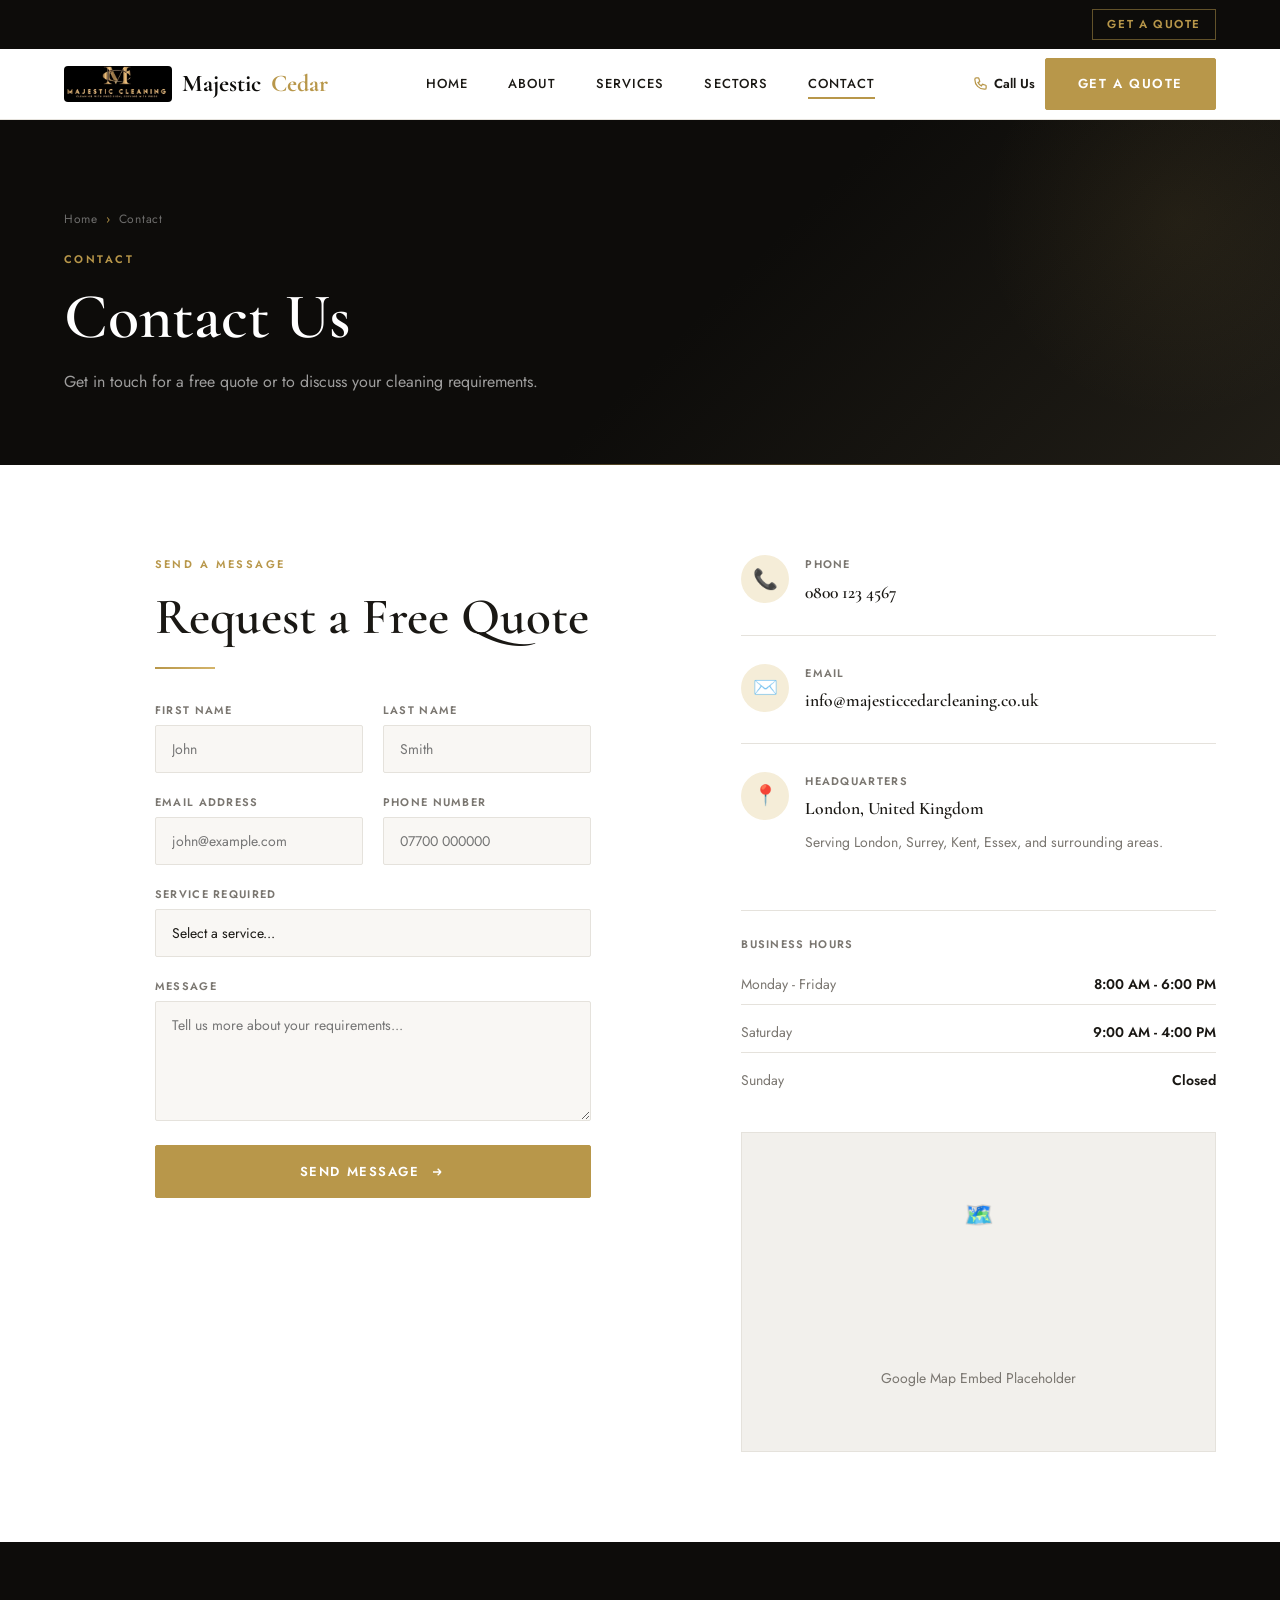
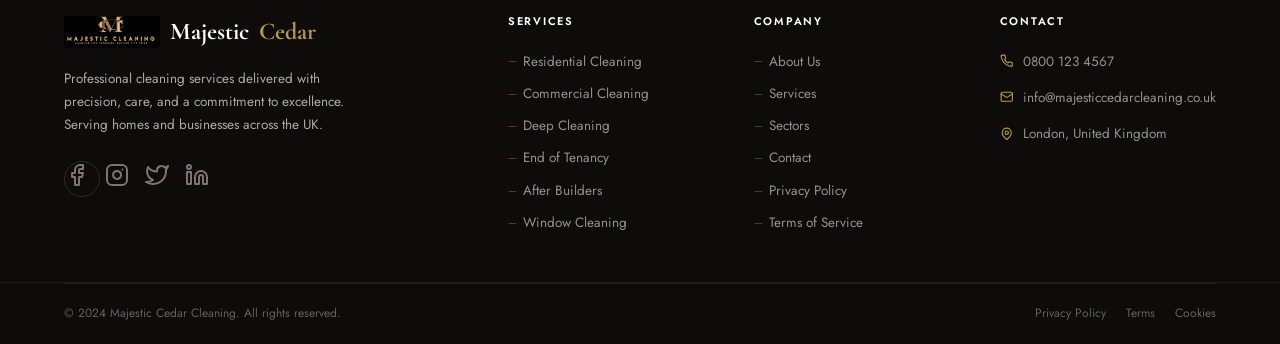
<file: contact.html>
<!DOCTYPE html>
<html lang="en">
<head>
  <meta charset="UTF-8">
  <meta name="viewport" content="width=device-width,initial-scale=1.0">
  <title>Contact Us — Majestic Cedar Cleaning</title>
  <link rel="stylesheet" href="styles.css">
  <script src="shared.js"></script>
</head>
<body>
  <div id="header-placeholder"></div>

<div id="page-hero-container"></div>
<script>
  document.addEventListener("DOMContentLoaded", () => {
    document.getElementById("page-hero-container").innerHTML = renderPageHero('Contact Us', 'Get in touch for a free quote or to discuss your cleaning requirements.', 'Contact');
  });
</script>
<section class="section">
  <div class="container">
    <div class="contact-grid">
      <div class="quote-form" style="box-shadow:none; border:none; padding:0; max-width:100%;">
        <span class="section-label">Send a Message</span>
        <h2 class="section-title">Request a Free Quote</h2>
        <div class="gold-divider"></div>
        <div class="form-grid" style="margin-top:32px;">
          <div class="form-group"><label>First Name</label><input type="text" placeholder="John"></div>
          <div class="form-group"><label>Last Name</label><input type="text" placeholder="Smith"></div>
          <div class="form-group"><label>Email Address</label><input type="email" placeholder="john@example.com"></div>
          <div class="form-group"><label>Phone Number</label><input type="tel" placeholder="07700 000000"></div>
          <div class="form-group form-grid--full"><label>Service Required</label>
            <select><option value="">Select a service...</option><option>Residential Cleaning</option><option>Commercial Cleaning</option><option>Deep Cleaning</option><option>End of Tenancy</option><option>After Builders</option><option>Window Cleaning</option></select>
          </div>
          <div class="form-group form-grid--full"><label>Message</label><textarea placeholder="Tell us more about your requirements..."></textarea></div>
        </div>
        <div style="margin-top:24px;">
          <button class="btn btn--gold" style="width:100%;justify-content:center;padding:16px;">Send Message <svg width="16" height="16" fill="none" viewBox="0 0 24 24" stroke="currentColor" stroke-width="2"><path d="M13 7l5 5m0 0l-5 5m5-5H6"/></svg></button>
        </div>
      </div>
      <div>
        <div class="contact-info__item">
          <div class="contact-info__icon">📞</div>
          <div>
            <div class="contact-info__label">Phone</div>
            <div class="contact-info__value">0800 123 4567</div>
          </div>
        </div>
        <div class="contact-info__item">
          <div class="contact-info__icon">✉️</div>
          <div>
            <div class="contact-info__label">Email</div>
            <div class="contact-info__value">info@majesticcedarcleaning.co.uk</div>
          </div>
        </div>
        <div class="contact-info__item" style="border-bottom:none;">
          <div class="contact-info__icon">📍</div>
          <div>
            <div class="contact-info__label">Headquarters</div>
            <div class="contact-info__value">London, United Kingdom</div>
            <div style="font-size:14px;color:var(--text-grey);margin-top:8px;">Serving London, Surrey, Kent, Essex, and surrounding areas.</div>
          </div>
        </div>
        <div style="margin-top:24px; padding-top:24px; border-top:1px solid var(--mid-grey);">
            <div class="contact-info__label">Business Hours</div>
            <div class="hours-grid" style="margin-top:12px;">
                <div class="hours-row"><span class="hours-row__day">Monday - Friday</span><span class="hours-row__time">8:00 AM - 6:00 PM</span></div>
                <div class="hours-row"><span class="hours-row__day">Saturday</span><span class="hours-row__time">9:00 AM - 4:00 PM</span></div>
                <div class="hours-row"><span class="hours-row__day">Sunday</span><span class="hours-row__time">Closed</span></div>
            </div>
        </div>
        <div class="map-placeholder">
          <span style="font-size:24px;">🗺️</span>
          <div>Google Map Embed Placeholder</div>
        </div>
      </div>
    </div>
  </div>
</section>

  <div id="footer-placeholder"></div>
  <script>
    document.getElementById('header-placeholder').outerHTML = renderTopBar() + renderNav('Contact');
    document.getElementById('footer-placeholder').outerHTML = renderFooter();
    initShared();
  </script>
</body>
</html>
</file>
<file: styles.css>
@import url('https://fonts.googleapis.com/css2?family=Cormorant+Garamond:ital,wght@0,300;0,400;0,600;0,700;1,300;1,400&family=Jost:wght@300;400;500;600&display=swap');

:root {

    --white: #FFFFFF;

    --off-white: #F9F7F4;

    --light-grey: #F2F0EC;

    --mid-grey: #E5E2DC;

    --text-grey: #7A7670;

    --text-dark: #1A1814;

    --black: #0D0C0A;

    --gold: #B8974A;

    --gold-light: #D4B46A;

    --gold-pale: #F5EDD8;

    --gold-dark: #8C6E2A;

    --font-display: 'Cormorant Garamond', Georgia, serif;

    --font-body: 'Jost', sans-serif;

    --shadow-sm: 0 2px 12px rgba(184, 151, 74, 0.08);

    --shadow-md: 0 8px 32px rgba(26, 24, 20, 0.10);

    --shadow-gold: 0 4px 24px rgba(184, 151, 74, 0.18);

    --radius: 2px;

    --transition: 0.28s cubic-bezier(0.4, 0, 0.2, 1);

}

*,
*::before,
*::after {
    box-sizing: border-box;
    margin: 0;
    padding: 0;
}

html {
    scroll-behavior: smooth;
    font-size: 16px;
}

body {

    font-family: var(--font-body);

    color: var(--text-dark);

    background: var(--white);

    line-height: 1.65;

    -webkit-font-smoothing: antialiased;

}

a {
    color: inherit;
    text-decoration: none;
}

img {
    max-width: 100%;
    display: block;
}

ul {
    list-style: none;
}

button {
    cursor: pointer;
    border: none;
    background: none;
    font-family: inherit;
}

/* ============ UTILITY ============ */

.container {
    width: 100%;
    max-width: 1200px;
    margin: 0 auto;
    padding: 0 24px;
}

.container--narrow {
    width: 100%;
    max-width: 800px;
    margin: 0 auto;
    padding: 0 24px;
}

.section {
    padding: 90px 0;
}

.section--grey {
    background: var(--off-white);
}

.section--dark {
    background: var(--black);
    color: var(--white);
}

.section--gold-pale {
    background: var(--gold-pale);
}

.section-label {

    font-family: var(--font-body);

    font-size: 11px;

    font-weight: 600;

    letter-spacing: 0.22em;

    text-transform: uppercase;

    color: var(--gold);

    margin-bottom: 14px;

    display: block;

}

.section-title {

    font-family: var(--font-display);

    font-size: clamp(2rem, 4vw, 3.2rem);

    font-weight: 600;

    line-height: 1.15;

    color: var(--text-dark);

    margin-bottom: 20px;

}

.section-title--white {
    color: var(--white);
}

.section-subtitle {

    font-size: 1rem;

    color: var(--text-grey);

    max-width: 560px;

    line-height: 1.75;

}

.section-subtitle--white {
    color: rgba(255, 255, 255, 0.7);
}

.text-center {
    text-align: center;
}

.text-center .section-subtitle {
    margin: 0 auto;
}

/* ============ BUTTONS ============ */

.btn {

    display: inline-flex;

    align-items: center;

    gap: 10px;

    padding: 14px 32px;

    font-family: var(--font-body);

    font-size: 13px;

    font-weight: 600;

    letter-spacing: 0.12em;

    text-transform: uppercase;

    transition: var(--transition);

    border-radius: var(--radius);

    white-space: nowrap;

}

.btn--gold {

    background: var(--gold);

    color: var(--white);

    border: 1.5px solid var(--gold);

}

.btn--gold:hover {

    background: var(--gold-dark);

    border-color: var(--gold-dark);

    transform: translateY(-1px);

    box-shadow: var(--shadow-gold);

}

.btn--outline {

    background: transparent;

    color: var(--text-dark);

    border: 1.5px solid var(--text-dark);

}

.btn--outline:hover {

    background: var(--text-dark);

    color: var(--white);

    transform: translateY(-1px);

}

.btn--outline-white {

    background: transparent;

    color: var(--white);

    border: 1.5px solid rgba(255, 255, 255, 0.5);

}

.btn--outline-white:hover {

    background: var(--white);

    color: var(--black);

    border-color: var(--white);

}

.btn--outline-gold {

    background: transparent;

    color: var(--gold);

    border: 1.5px solid var(--gold);

}

.btn--outline-gold:hover {

    background: var(--gold);

    color: var(--white);

}

/* ============ TOP BAR ============ */

.topbar {

    background: var(--black);

    color: rgba(255, 255, 255, 0.75);

    padding: 9px 0;

    font-size: 12.5px;

    letter-spacing: 0.04em;

}

.topbar__inner {

    display: flex;

    align-items: center;

    justify-content: space-between;

    gap: 16px;

}

.topbar__left {
    display: flex;
    align-items: center;
    gap: 20px;
}

.topbar__item {
    display: flex;
    align-items: center;
    gap: 7px;
    color: rgba(255, 255, 255, 0.65);
}

.topbar__item svg {
    color: var(--gold);
    flex-shrink: 0;
}

.topbar__cta {

    font-size: 11.5px;

    font-weight: 600;

    letter-spacing: 0.14em;

    text-transform: uppercase;

    color: var(--gold);

    border: 1px solid rgba(184, 151, 74, 0.5);

    padding: 5px 14px;

    transition: var(--transition);

}

.topbar__cta:hover {
    background: var(--gold);
    color: var(--white);
}

/* ============ NAVIGATION ============ */

.nav {

    position: sticky;

    top: 0;

    z-index: 100;

    background: var(--white);

    border-bottom: 1px solid var(--mid-grey);

    transition: box-shadow var(--transition);

}

.nav.scrolled {
    box-shadow: 0 4px 24px rgba(26, 24, 20, 0.08);
}

.nav__inner {

    display: flex;

    align-items: center;

    justify-content: space-between;

    height: 70px;

    gap: 32px;

}

.nav__logo {

    font-family: var(--font-display);

    font-size: 1.5rem;

    font-weight: 700;

    color: var(--black);

    display: flex;

    align-items: center;

    gap: 10px;

    flex-shrink: 0;

}

.nav__logo-icon {

    width: 36px;
    height: 36px;

    background: var(--gold);

    border-radius: 50%;

    display: grid;
    place-items: center;

    color: white;
    font-size: 16px;

}

.nav__logo span {
    color: var(--gold);
}

.nav__links {

    display: flex;

    align-items: center;

    gap: 8px;

    flex: 1;

    justify-content: center;

}

.nav__link {

    font-size: 13px;

    font-weight: 500;

    letter-spacing: 0.08em;

    text-transform: uppercase;

    color: var(--text-dark);

    padding: 8px 16px;

    border-radius: var(--radius);

    transition: var(--transition);

    position: relative;

}

.nav__link::after {

    content: '';

    position: absolute;

    bottom: 4px;
    left: 16px;
    right: 16px;

    height: 1.5px;

    background: var(--gold);

    transform: scaleX(0);

    transition: transform var(--transition);

    transform-origin: center;

}

.nav__link:hover::after,
.nav__link.active::after {
    transform: scaleX(1);
}

.nav__link:hover {
    color: var(--gold);
}

.nav__cta {
    display: flex;
    align-items: center;
    gap: 10px;
    flex-shrink: 0;
}

.nav__phone {

    font-size: 13px;

    font-weight: 600;

    color: var(--text-dark);

    display: flex;
    align-items: center;
    gap: 6px;

}

.nav__phone svg {
    color: var(--gold);
}

.nav__hamburger {
    display: none;
    flex-direction: column;
    gap: 5px;
    padding: 8px;
}

.nav__hamburger span {

    display: block;
    width: 22px;
    height: 1.5px;

    background: var(--text-dark);
    transition: var(--transition);

}

.nav__mobile {
    display: none;
}

/* ============ HERO ============ */

.hero {
    min-height: 70vh;
    display: flex;
    align-items: center;
    position: relative;
    overflow: hidden;
    background: var(--white);
    padding: 60px 0 80px 0;
}

.hero__image {
    position: absolute;
    top: 0;
    right: 0;
    bottom: 0;
    width: 45%;
    background: url('https://images.unsplash.com/photo-1581578731548-c64695cc6952?w=1600&q=80') center/cover no-repeat;
    border-top-left-radius: 50vw;
    border-bottom-left-radius: 50vw;
    z-index: 1;
}

.hero__content {
    position: relative;
    max-width: 50%;
    z-index: 2;
}

.hero__badge {

    display: inline-flex;

    align-items: center;

    gap: 8px;

    font-size: 11px;

    font-weight: 600;

    letter-spacing: 0.2em;

    text-transform: uppercase;

    color: var(--gold);

    border: 1px solid rgba(184, 151, 74, 0.35);

    padding: 7px 16px;

    margin-bottom: 28px;

    background: rgba(184, 151, 74, 0.08);

}

.hero__badge::before {

    content: '';

    width: 6px;
    height: 6px;

    border-radius: 50%;

    background: var(--gold);

    animation: pulse 2s ease-in-out infinite;

}

@keyframes pulse {

    0%,
    100% {
        opacity: 1;
        transform: scale(1);
    }

    50% {
        opacity: 0.5;
        transform: scale(0.8);
    }

}

.hero__title {

    font-family: var(--font-display);

    font-size: clamp(2.2rem, 8vw, 4.5rem);

    font-weight: 700;

    line-height: 1.1;

    color: var(--text-dark);

    margin-bottom: 24px;

    letter-spacing: -0.01em;

}

.hero__title em {

    font-style: italic;

    color: var(--gold-light);

}

.hero__subtitle {
    font-size: 1.1rem;
    color: var(--text-grey);
    margin-bottom: 40px;
    line-height: 1.7;
    max-width: 520px;
}

.hero__actions {
    display: flex;
    gap: 16px;
    flex-wrap: wrap;
}

@media (max-width: 991px) {
    .hero {
        flex-direction: column;
        text-align: center;
        padding-top: 60px;
        padding-bottom: 80px;
        min-height: auto;
    }
    
    .hero .container {
        order: 1;
    }
    
    .hero__content {
        max-width: 100%;
        margin-bottom: 0;
    }
    
    .hero__actions {
        justify-content: center;
    }
    
    .hero__image {
        order: 2;
        position: relative;
        width: calc(100% - 48px);
        margin: 40px auto 0;
        height: 350px;
        border-radius: 16px;
    }
}

/* ============ TRUST BADGES ============ */

.trust {
    position: relative;
    z-index: 10;
    margin-top: -60px;
    padding: 0 0 40px 0;
    background: transparent;
}

.trust__inner {
    display: grid;
    grid-template-columns: repeat(3, 1fr);
    background: var(--white);
    border-radius: var(--radius);
    box-shadow: var(--shadow-md);
    overflow: hidden;
}

.trust__item {

    display: flex;

    align-items: center;

    gap: 16px;

    padding: 28px 32px;

    border-right: 1px solid var(--mid-grey);

    transition: background var(--transition);

}

.trust__item:last-child {
    border-right: none;
}

.trust__item:hover {
    background: var(--off-white);
}

.trust__icon {

    width: 44px;
    height: 44px;
    flex-shrink: 0;

    background: var(--gold-pale);

    border-radius: 50%;

    display: grid;
    place-items: center;

    color: var(--gold);

    font-size: 18px;

}

.trust__title {

    font-family: var(--font-display);

    font-size: 1.1rem;

    font-weight: 600;

    color: var(--text-dark);

    margin-bottom: 2px;

}

.trust__desc {
    font-size: 12px;
    color: var(--text-grey);
}

/* ============ SERVICES OVERVIEW ============ */

.services-grid {

    display: grid;

    grid-template-columns: repeat(auto-fit, minmax(min(100%, 260px), 1fr));

    gap: 2px;

    background: var(--mid-grey);

    border: 2px solid var(--mid-grey);

}

.service-card {

    background: var(--white);

    padding: 40px 32px;

    transition: var(--transition);

    position: relative;

    overflow: hidden;

}

.service-card::before {

    content: '';

    position: absolute;

    bottom: 0;
    left: 0;

    width: 100%;
    height: 3px;

    background: var(--gold);

    transform: scaleX(0);

    transition: transform var(--transition);

    transform-origin: left;

}

.service-card:hover {
    background: var(--off-white);
}

.service-card:hover::before {
    transform: scaleX(1);
}

.service-card__img {

    width: 100%;
    height: 180px;

    object-fit: cover;

    margin-bottom: 24px;

    filter: grayscale(20%);

    transition: filter var(--transition);

}

.service-card:hover .service-card__img {
    filter: grayscale(0);
}

.service-card__icon {

    font-size: 2rem;

    margin-bottom: 16px;

    display: block;

}

.service-card__title {

    font-family: var(--font-display);

    font-size: 1.4rem;

    font-weight: 600;

    margin-bottom: 12px;

}

.service-card__desc {

    font-size: 14px;

    color: var(--text-grey);

    line-height: 1.7;

    margin-bottom: 20px;

}

.service-card__link {

    font-size: 12px;

    font-weight: 600;

    letter-spacing: 0.12em;

    text-transform: uppercase;

    color: var(--gold);

    display: inline-flex;
    align-items: center;
    gap: 6px;

    transition: gap var(--transition);

}

.service-card:hover .service-card__link {
    gap: 10px;
}

/* ============ HOW IT WORKS ============ */

.how-it-works__steps {

    display: grid;

    grid-template-columns: repeat(3, 1fr);

    gap: 0;

    position: relative;

}

.how-it-works__steps::before {

    content: '';

    position: absolute;

    top: 44px;
    left: calc(33.33% - 0px);
    right: calc(33.33% - 0px);

    height: 1px;

    background: linear-gradient(to right, var(--gold), var(--gold-light), var(--gold));

    opacity: 0.4;

}

.step {

    text-align: center;

    padding: 40px 32px;

    position: relative;

}

.step__number {

    width: 88px;
    height: 88px;

    border-radius: 50%;

    background: var(--white);

    border: 2px solid var(--mid-grey);

    display: grid;
    place-items: center;

    font-family: var(--font-display);

    font-size: 2rem;

    font-weight: 300;

    color: var(--gold);

    margin: 0 auto 24px;

    position: relative;

    z-index: 1;

    transition: var(--transition);

}

.step:hover .step__number {

    border-color: var(--gold);

    background: var(--gold-pale);

    transform: scale(1.05);

}

.step__title {

    font-family: var(--font-display);

    font-size: 1.3rem;

    font-weight: 600;

    margin-bottom: 10px;

}

.step__desc {
    font-size: 14px;
    color: var(--text-grey);
    line-height: 1.7;
}

/* ============ TESTIMONIALS ============ */

.testimonials-grid {

    display: grid;

    grid-template-columns: repeat(auto-fit, minmax(min(100%, 300px), 1fr));

    gap: 24px;

}

.testimonial-card {

    background: var(--white);

    border: 1px solid var(--mid-grey);

    padding: 36px 32px;

    position: relative;

    transition: var(--transition);

}

.testimonial-card:hover {

    border-color: var(--gold);

    box-shadow: var(--shadow-gold);

    transform: translateY(-3px);

}

.testimonial-card__quote {

    font-family: var(--font-display);

    font-size: 4rem;

    line-height: 0.6;

    color: var(--gold);

    opacity: 0.3;

    margin-bottom: 16px;

}

.testimonial-card__text {

    font-size: 15px;

    color: var(--text-dark);

    line-height: 1.75;

    margin-bottom: 24px;

    font-style: italic;

}

.testimonial-card__stars {
    color: var(--gold);
    font-size: 14px;
    margin-bottom: 16px;
}

.testimonial-card__author {
    font-weight: 600;
    font-size: 14px;
}

.testimonial-card__role {
    font-size: 12px;
    color: var(--text-grey);
}

/* ============ COVERAGE ============ */

.coverage {

    background: linear-gradient(135deg, var(--black) 60%, #1a1610 100%);

    color: var(--white);

    padding: 70px 0;

    position: relative;

    overflow: hidden;

}

.coverage::before {

    content: '';

    position: absolute;

    top: 0;
    left: 0;
    right: 0;

    height: 2px;

    background: linear-gradient(to right, transparent, var(--gold), transparent);

}

.coverage__inner {

    display: flex;
    align-items: center;

    gap: 60px;

}

.coverage__text {
    flex: 1;
}

.coverage__areas {

    display: flex;
    flex-wrap: wrap;
    gap: 8px;

    margin-top: 20px;

}

.coverage__tag {

    font-size: 12px;

    padding: 5px 14px;

    border: 1px solid rgba(184, 151, 74, 0.3);

    color: rgba(255, 255, 255, 0.7);

    border-radius: 2px;

    transition: var(--transition);

}

.coverage__tag:hover {

    border-color: var(--gold);

    color: var(--gold);

}

.coverage__cta {
    flex-shrink: 0;
}

/* ============ QUOTE FORM ============ */

.quote-form {

    background: var(--white);

    border: 1px solid var(--mid-grey);

    padding: 50px;

    max-width: 700px;

    margin: 0 auto;

    box-shadow: var(--shadow-md);

}

.form-grid {

    display: grid;

    grid-template-columns: 1fr 1fr;

    gap: 20px;

}

.form-grid--full {
    grid-column: 1 / -1;
}

.form-group {
    display: flex;
    flex-direction: column;
    gap: 6px;
}

.form-group label {

    font-size: 11px;

    font-weight: 600;

    letter-spacing: 0.12em;

    text-transform: uppercase;

    color: var(--text-grey);

}

.form-group input,

.form-group select,

.form-group textarea {

    padding: 13px 16px;

    border: 1px solid var(--mid-grey);

    border-radius: var(--radius);

    font-family: var(--font-body);

    font-size: 14px;

    color: var(--text-dark);

    background: var(--off-white);

    outline: none;

    transition: border-color var(--transition);

    -webkit-appearance: none;
    appearance: none;

}

.form-group input:focus,

.form-group select:focus,

.form-group textarea:focus {

    border-color: var(--gold);

    background: var(--white);

    box-shadow: 0 0 0 3px rgba(184, 151, 74, 0.08);

}

.form-group textarea {
    resize: vertical;
    min-height: 120px;
}

/* ============ FOOTER ============ */

.footer {

    background: var(--black);

    color: rgba(255, 255, 255, 0.65);

    padding: 70px 0 0;

}

.footer__grid {

    display: grid;

    grid-template-columns: 2fr 1fr 1fr 1fr;

    gap: 48px;

    margin-bottom: 48px;

}

.footer__logo {

    font-family: var(--font-display);

    font-size: 1.5rem;

    font-weight: 700;

    color: var(--white);

    margin-bottom: 16px;

    display: flex;
    align-items: center;
    gap: 10px;

}

.footer__logo span {
    color: var(--gold);
}

.footer__tagline {

    font-size: 13.5px;

    line-height: 1.7;

    margin-bottom: 24px;

    max-width: 280px;

}

.footer__socials {
    display: flex;
    gap: 10px;
}

.footer__social {

    width: 36px;
    height: 36px;

    border: 1px solid rgba(255, 255, 255, 0.12);

    border-radius: 50%;

    display: grid;
    place-items: center;

    font-size: 14px;
    color: rgba(255, 255, 255, 0.5);

    transition: var(--transition);

}

.footer__social:hover {

    border-color: var(--gold);

    color: var(--gold);

}

.footer__heading {

    font-size: 11px;

    font-weight: 600;

    letter-spacing: 0.16em;

    text-transform: uppercase;

    color: var(--white);

    margin-bottom: 20px;

}

.footer__links {
    display: flex;
    flex-direction: column;
    gap: 10px;
}

.footer__link {

    font-size: 13.5px;

    color: rgba(255, 255, 255, 0.55);

    transition: color var(--transition);

    display: flex;
    align-items: center;
    gap: 6px;

}

.footer__link:hover {
    color: var(--gold);
}

.footer__link::before {

    content: '—';

    font-size: 10px;

    color: var(--gold);

    opacity: 0.5;

}

.footer__contact-item {

    display: flex;
    align-items: flex-start;
    gap: 10px;

    font-size: 13.5px;

    margin-bottom: 12px;

    color: rgba(255, 255, 255, 0.55);

}

.footer__contact-icon {
    color: var(--gold);
    flex-shrink: 0;
    margin-top: 2px;
}

.footer__bottom {

    border-top: 1px solid rgba(255, 255, 255, 0.07);

    padding: 20px 0;

    display: flex;

    align-items: center;

    justify-content: space-between;

    font-size: 12px;

    color: rgba(255, 255, 255, 0.35);

}

.footer__bottom-links {
    display: flex;
    gap: 20px;
}

.footer__bottom-link {
    transition: color var(--transition);
}

.footer__bottom-link:hover {
    color: var(--gold);
}

/* ============ PAGE HERO BANNER ============ */

.page-hero {

    background: linear-gradient(135deg, var(--black) 55%, #211e17 100%);

    padding: 90px 0 70px;

    position: relative;

    overflow: hidden;

}

.page-hero::before {

    content: '';

    position: absolute;

    bottom: 0;
    left: 0;
    right: 0;

    height: 1px;

    background: linear-gradient(to right, transparent, rgba(184, 151, 74, 0.4), transparent);

}

.page-hero::after {

    content: '';

    position: absolute;

    top: -100px;
    right: -100px;

    width: 400px;
    height: 400px;

    border-radius: 50%;

    background: radial-gradient(circle, rgba(184, 151, 74, 0.08) 0%, transparent 70%);

}

.page-hero__breadcrumb {

    display: flex;
    align-items: center;
    gap: 8px;

    font-size: 12px;

    color: rgba(255, 255, 255, 0.4);

    margin-bottom: 20px;

    letter-spacing: 0.06em;

}

.page-hero__breadcrumb a:hover {
    color: var(--gold);
}

.page-hero__breadcrumb span {
    color: var(--gold);
}

.page-hero__title {

    font-family: var(--font-display);

    font-size: clamp(2.5rem, 5vw, 4rem);

    font-weight: 600;

    color: var(--white);

    line-height: 1.1;

    margin-bottom: 16px;

    position: relative;

}

.page-hero__subtitle {

    font-size: 1rem;

    color: rgba(255, 255, 255, 0.6);

    max-width: 500px;

    line-height: 1.7;

}

/* ============ ABOUT PAGE ============ */

.about-intro {

    display: grid;

    grid-template-columns: 1fr 1fr;

    gap: 80px;

    align-items: center;

}

.about-intro__img-wrap {

    position: relative;

}

.about-intro__img {

    width: 100%;
    height: 500px;

    object-fit: cover;

}

.about-intro__img-accent {

    position: absolute;

    bottom: -20px;
    right: -20px;

    width: 120px;
    height: 120px;

    border: 3px solid var(--gold);

    opacity: 0.4;

}

.why-choose__grid {

    display: grid;

    grid-template-columns: repeat(auto-fit, minmax(min(100%, 240px), 1fr));

    gap: 32px;

}

.why-card {

    padding: 32px;

    border: 1px solid var(--mid-grey);

    transition: var(--transition);

    background: var(--white);

}

.why-card:hover {

    border-color: var(--gold);

    transform: translateY(-4px);

    box-shadow: var(--shadow-gold);

}

.why-card__icon {

    font-size: 2.2rem;

    margin-bottom: 16px;

    display: block;

}

.why-card__title {

    font-family: var(--font-display);

    font-size: 1.2rem;

    font-weight: 600;

    margin-bottom: 10px;

}

.why-card__desc {
    font-size: 14px;
    color: var(--text-grey);
    line-height: 1.7;
}

.stats-grid {

    display: grid;

    grid-template-columns: repeat(4, 1fr);

    gap: 0;

    background: var(--black);

}

.stat-item {

    padding: 50px 32px;

    text-align: center;

    border-right: 1px solid rgba(255, 255, 255, 0.07);

}

.stat-item:last-child {
    border-right: none;
}

.stat-item__number {

    font-family: var(--font-display);

    font-size: clamp(2.5rem, 5vw, 4rem);

    font-weight: 600;

    color: var(--gold);

    line-height: 1;

    margin-bottom: 8px;

}

.stat-item__label {

    font-size: 12px;

    font-weight: 600;

    letter-spacing: 0.14em;

    text-transform: uppercase;

    color: rgba(255, 255, 255, 0.5);

}

.cert-grid {

    display: flex;

    align-items: center;

    justify-content: center;

    gap: 32px;

    flex-wrap: wrap;

}

.cert-badge {

    width: 120px;
    height: 120px;

    border: 2px solid var(--mid-grey);

    border-radius: 50%;

    display: grid;
    place-items: center;

    font-size: 2.5rem;

    transition: var(--transition);

    background: var(--white);

}

.cert-badge:hover {

    border-color: var(--gold);

    transform: scale(1.05);

    box-shadow: var(--shadow-gold);

}

/* ============ SERVICES PAGE ============ */

.services-main-grid {

    display: grid;

    grid-template-columns: repeat(auto-fit, minmax(min(100%, 320px), 1fr));

    gap: 28px;

}

.service-main-card {

    background: var(--white);

    border: 1px solid var(--mid-grey);

    overflow: hidden;

    transition: var(--transition);

}

.service-main-card:hover {

    box-shadow: var(--shadow-md);

    transform: translateY(-4px);

    border-color: var(--gold);

}

.service-main-card__img {

    width: 100%;
    height: 220px;

    object-fit: cover;

    filter: grayscale(15%);

    transition: filter var(--transition);

}

.service-main-card:hover .service-main-card__img {
    filter: grayscale(0);
}

.service-main-card__body {
    padding: 28px;
}

.service-main-card__icon {
    font-size: 1.8rem;
    margin-bottom: 12px;
    display: block;
}

.service-main-card__title {

    font-family: var(--font-display);

    font-size: 1.4rem;

    font-weight: 600;

    margin-bottom: 10px;

}

.service-main-card__desc {

    font-size: 14px;

    color: var(--text-grey);

    line-height: 1.7;

    margin-bottom: 20px;

}

.service-main-card__actions {
    display: flex;
    gap: 12px;
    flex-wrap: wrap;
}

/* ============ INDIVIDUAL SERVICE PAGE ============ */

.service-detail {
    display: grid;
    grid-template-columns: 1fr 1fr;
    gap: 60px;
    align-items: center;
}

.service-detail__img {
    width: 100%;
    height: 420px;
    object-fit: cover;
}

.checklist {
    display: flex;
    flex-direction: column;
    gap: 12px;
}

.checklist__item {

    display: flex;
    align-items: flex-start;
    gap: 12px;

    font-size: 14.5px;
    line-height: 1.6;

}

.checklist__icon {

    width: 22px;
    height: 22px;
    flex-shrink: 0;

    background: var(--gold-pale);

    border-radius: 50%;

    display: grid;
    place-items: center;

    color: var(--gold);
    font-size: 12px;
    font-weight: 700;

    margin-top: 1px;

}

.benefits-grid {

    display: grid;

    grid-template-columns: repeat(auto-fit, minmax(min(100%, 200px), 1fr));

    gap: 24px;

}

.benefit-card {

    background: var(--white);

    border: 1px solid var(--mid-grey);

    padding: 28px 24px;

    text-align: center;

    transition: var(--transition);

}

.benefit-card:hover {

    border-color: var(--gold);

    box-shadow: var(--shadow-gold);

    transform: translateY(-3px);

}

.benefit-card__icon {
    font-size: 2rem;
    margin-bottom: 12px;
    display: block;
}

.benefit-card__title {

    font-family: var(--font-display);

    font-size: 1.1rem;

    font-weight: 600;

    margin-bottom: 8px;

}

.benefit-card__desc {
    font-size: 13px;
    color: var(--text-grey);
}

.faq {
    max-width: 740px;
    margin: 0 auto;
}

.faq__item {

    border-bottom: 1px solid var(--mid-grey);

}

.faq__question {

    width: 100%;

    display: flex;
    align-items: center;
    justify-content: space-between;

    padding: 20px 0;

    font-weight: 600;
    font-size: 15px;

    text-align: left;

    cursor: pointer;

    color: var(--text-dark);

    transition: color var(--transition);

}

.faq__question:hover {
    color: var(--gold);
}

.faq__toggle {

    width: 28px;
    height: 28px;
    flex-shrink: 0;

    border: 1px solid var(--mid-grey);

    border-radius: 50%;

    display: grid;
    place-items: center;

    font-size: 16px;
    color: var(--gold);

    transition: var(--transition);

}

.faq__item.open .faq__toggle {
    transform: rotate(45deg);
}

.faq__answer {

    font-size: 14.5px;
    color: var(--text-grey);

    line-height: 1.75;

    padding: 0 0 20px;

    display: none;

}

.faq__item.open .faq__answer {
    display: block;
}

.related-services {

    display: flex;
    gap: 12px;
    flex-wrap: wrap;

}

.related-tag {

    font-size: 12px;

    font-weight: 600;

    letter-spacing: 0.1em;

    text-transform: uppercase;

    color: var(--gold);

    border: 1px solid var(--gold);

    padding: 8px 18px;

    transition: var(--transition);

}

.related-tag:hover {
    background: var(--gold);
    color: var(--white);
}

/* ============ CONTACT PAGE ============ */

.contact-grid {

    display: grid;

    grid-template-columns: 1.3fr 1fr;

    gap: 60px;

    align-items: start;

}

.contact-info__item {

    display: flex;
    align-items: flex-start;
    gap: 16px;

    margin-bottom: 28px;

    padding-bottom: 28px;

    border-bottom: 1px solid var(--mid-grey);

}

.contact-info__item:last-child {
    border-bottom: none;
}

.contact-info__icon {

    width: 48px;
    height: 48px;
    flex-shrink: 0;

    background: var(--gold-pale);

    border-radius: 50%;

    display: grid;
    place-items: center;

    color: var(--gold);
    font-size: 20px;

}

.contact-info__label {

    font-size: 11px;

    font-weight: 600;

    letter-spacing: 0.12em;

    text-transform: uppercase;

    color: var(--text-grey);

    margin-bottom: 4px;

}

.contact-info__value {

    font-family: var(--font-display);

    font-size: 1.1rem;

    font-weight: 600;

}

.map-placeholder {

    background: var(--light-grey);

    height: 320px;

    display: grid;
    place-items: center;

    border: 1px solid var(--mid-grey);

    font-size: 14px;
    color: var(--text-grey);

    margin-top: 32px;

    text-align: center;
    gap: 8px;

}

.hours-grid {

    display: flex;
    flex-direction: column;
    gap: 8px;

}

.hours-row {

    display: flex;
    justify-content: space-between;

    font-size: 14px;

    padding: 8px 0;

    border-bottom: 1px solid var(--mid-grey);

}

.hours-row:last-child {
    border-bottom: none;
}

.hours-row__day {
    color: var(--text-grey);
}

.hours-row__time {
    font-weight: 600;
}

/* ============ CTA BANNER ============ */

.cta-banner {

    background: var(--gold-pale);

    border-top: 2px solid var(--gold);

    border-bottom: 2px solid var(--gold);

    padding: 70px 0;

    text-align: center;

}

.cta-banner .section-title {
    color: var(--black);
}

.cta-banner__actions {
    display: flex;
    gap: 16px;
    justify-content: center;
    margin-top: 32px;
    flex-wrap: wrap;
}

/* ============ DIVIDER ============ */

.gold-divider {

    width: 60px;
    height: 2px;

    background: linear-gradient(to right, var(--gold), var(--gold-light));

    margin: 20px 0;

}

.gold-divider--center {
    margin: 20px auto;
}

/* ============ RESPONSIVE ============ */

@media (max-width: 1024px) {

    .trust__item {
        padding: 24px 16px;
    }

    .footer__grid {
        grid-template-columns: 1fr 1fr;
    }

    .stats-grid {
        grid-template-columns: repeat(2, 1fr);
    }

    .stat-item:nth-child(2) {
        border-right: none;
    }

    .stat-item:nth-child(3),

    .stat-item:nth-child(4) {
        border-top: 1px solid rgba(255, 255, 255, 0.07);
    }

    .contact-grid {
        grid-template-columns: 1fr;
    }

}

@media (min-width: 769px) {
    .nav__mobile {
        display: none !important;
    }
}

@media (max-width: 768px) {

    .topbar__left {
        flex-direction: column;
        gap: 4px;
        align-items: flex-start;
    }

    .nav__links,
    .nav__cta {
        display: none;
    }

    .nav__hamburger {
        display: flex;
    }

    .nav__mobile {

        display: block;

        position: absolute;
        top: 100%;
        left: 0;
        right: 0;

        background: var(--white);

        border-top: 1px solid var(--mid-grey);

        padding: 16px 24px 24px;

        box-shadow: var(--shadow-md);

    }

    .nav__mobile .nav__link {

        display: block;
        padding: 12px 0;

        border-bottom: 1px solid var(--mid-grey);

    }

    .trust__inner {
        grid-template-columns: 1fr;
    }

    .trust__item {
        border-right: none;
        border-bottom: 1px solid var(--mid-grey);
    }

    .how-it-works__steps {
        grid-template-columns: 1fr;
    }

    .how-it-works__steps::before {
        display: none;
    }

    .about-intro {
        grid-template-columns: 1fr;
        gap: 40px;
    }

    .service-detail {
        grid-template-columns: 1fr;
    }

    .footer__grid {
        grid-template-columns: 1fr;
        gap: 32px;
    }

    .footer__bottom {
        flex-direction: column;
        gap: 12px;
        text-align: center;
    }

    .stats-grid {
        grid-template-columns: repeat(2, 1fr);
    }

    .form-grid {
        grid-template-columns: 1fr;
    }

    .quote-form {
        padding: 32px 24px;
    }

    .coverage__inner {
        flex-direction: column;
        gap: 32px;
    }

    .services-main-grid {
        grid-template-columns: 1fr;
    }

}

@media (max-width: 480px) {

    .section {
        padding: 60px 0;
    }

    .hero__title {
        font-size: 2.4rem;
    }

    .stats-grid {
        grid-template-columns: 1fr 1fr;
    }

}

/* ============ SECTOR PANELS ============ */

.sectors-list {
    display: flex;
    flex-direction: column;
    gap: 80px;
    margin-top: 40px;
}

.sector-panel {
    display: grid;
    grid-template-columns: 1fr 1fr;
    gap: 60px;
    align-items: center;
}

.sector-panel--reverse {
    direction: rtl;
}

.sector-panel--reverse > * {
    direction: ltr;
}

.sector-panel__image-wrapper {
    position: relative;
    overflow: hidden;
    border-radius: var(--radius);
    box-shadow: var(--shadow-md);
}

.sector-panel__image-wrapper::after {
    content: '';
    position: absolute;
    top: 15px;
    left: 15px;
    right: 15px;
    bottom: 15px;
    border: 1.5px solid rgba(184, 151, 74, 0.45);
    pointer-events: none;
    z-index: 2;
    transition: transform var(--transition);
}

.sector-panel:hover .sector-panel__image-wrapper::after {
    transform: scale(0.96);
}

.sector-panel__img {
    width: 100%;
    height: 400px;
    object-fit: cover;
    display: block;
    transition: transform 0.5s ease;
}

.sector-panel:hover .sector-panel__img {
    transform: scale(1.04);
}

.sector-panel__content {
    display: flex;
    flex-direction: column;
    align-items: flex-start;
}

.sector-panel__badge {
    font-size: 11px;
    font-weight: 600;
    letter-spacing: 0.16em;
    text-transform: uppercase;
    color: var(--gold);
    margin-bottom: 12px;
}

.sector-panel__title {
    font-family: var(--font-display);
    font-size: 2.2rem;
    font-weight: 600;
    color: var(--text-dark);
    margin-bottom: 18px;
    line-height: 1.2;
}

.sector-panel__desc {
    font-size: 15px;
    color: var(--text-grey);
    line-height: 1.75;
    margin-bottom: 24px;
}

@media (max-width: 991px) {
    .sector-panel {
        grid-template-columns: 1fr;
        gap: 32px;
    }
    
    .sector-panel--reverse {
        direction: ltr;
    }
    
    .sector-panel__img {
        height: 300px;
    }
}
</file>
